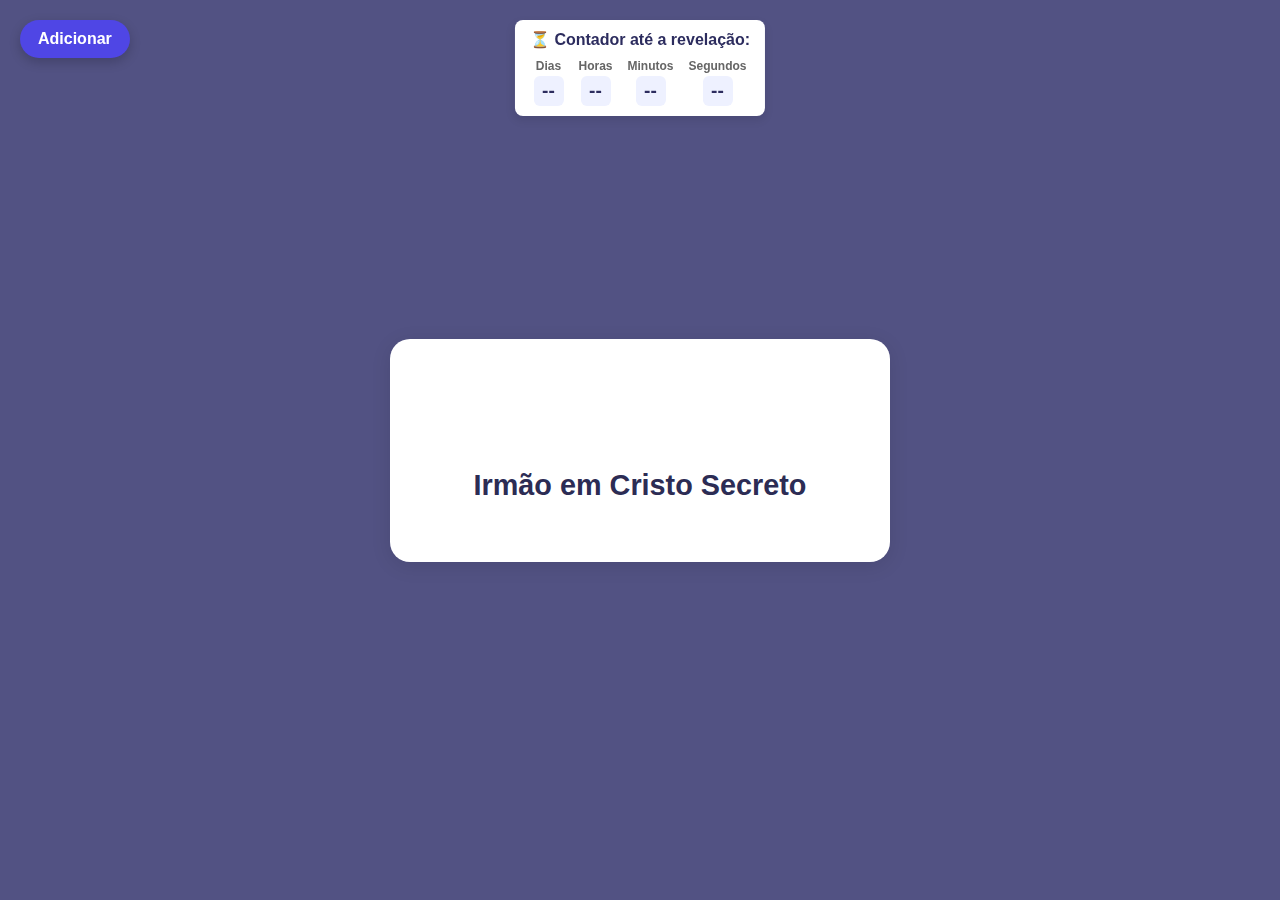
<file: index.html>
<!DOCTYPE html>
<html lang="pt-BR">
<head>
    <meta charset="UTF-8" />
    <title>RevealIt - Mensagens</title>
    <meta name="viewport" content="width=device-width, initial-scale=1.0">
    <link rel="stylesheet" href="style.css" />
    <script defer src="script.js"></script>
</head>
<body>
    <!-- Contador fixo no topo -->

  
    <!-- Botão de Adicionar -->
    <a href="form.html" class="add-button">Adicionar</a>

    <!-- Fundo com onda -->
    <div class="waves-background">
        <svg class="wave" viewBox="0 0 1440 320">
            <path fill="#bfcaff" fill-opacity="1"
                d="M0,160L60,149.3C120,139,240,117,360,128C480,139,600,181,720,181.3C840,181,960,139,1080,138.7C1200,139,1320,181,1380,202.7L1440,224L1440,0L1380,0C1320,0,1200,0,1080,0C960,0,840,0,720,0C600,0,480,0,360,0C240,0,120,0,60,0L0,0Z">
            </path>
        </svg>
    </div>

    <!-- Conteúdo principal -->
    <div class="container">
        <!-- Contador até a revelação -->
<div id="countdown" class="countdown-box">
    <h2>⏳ Contador até a revelação:</h2>
    <div class="timer">
      <div class="time-segment">
        <span class="label">Dias</span>
        <span id="days" class="value">--</span>
      </div>
      <div class="time-segment">
        <span class="label">Horas</span>
        <span id="hours" class="value">--</span>
      </div>
      <div class="time-segment">
        <span class="label">Minutos</span>
        <span id="minutes" class="value">--</span>
      </div>
      <div class="time-segment">
        <span class="label">Segundos</span>
        <span id="seconds" class="value">--</span>
      </div>
    </div>
  </div>
  <br><br><br><br><br>
        <h1>Irmão em Cristo Secreto</h1>
        <div id="messages" class="messages-container"></div>
    </div>
</body>
</html>
</file>
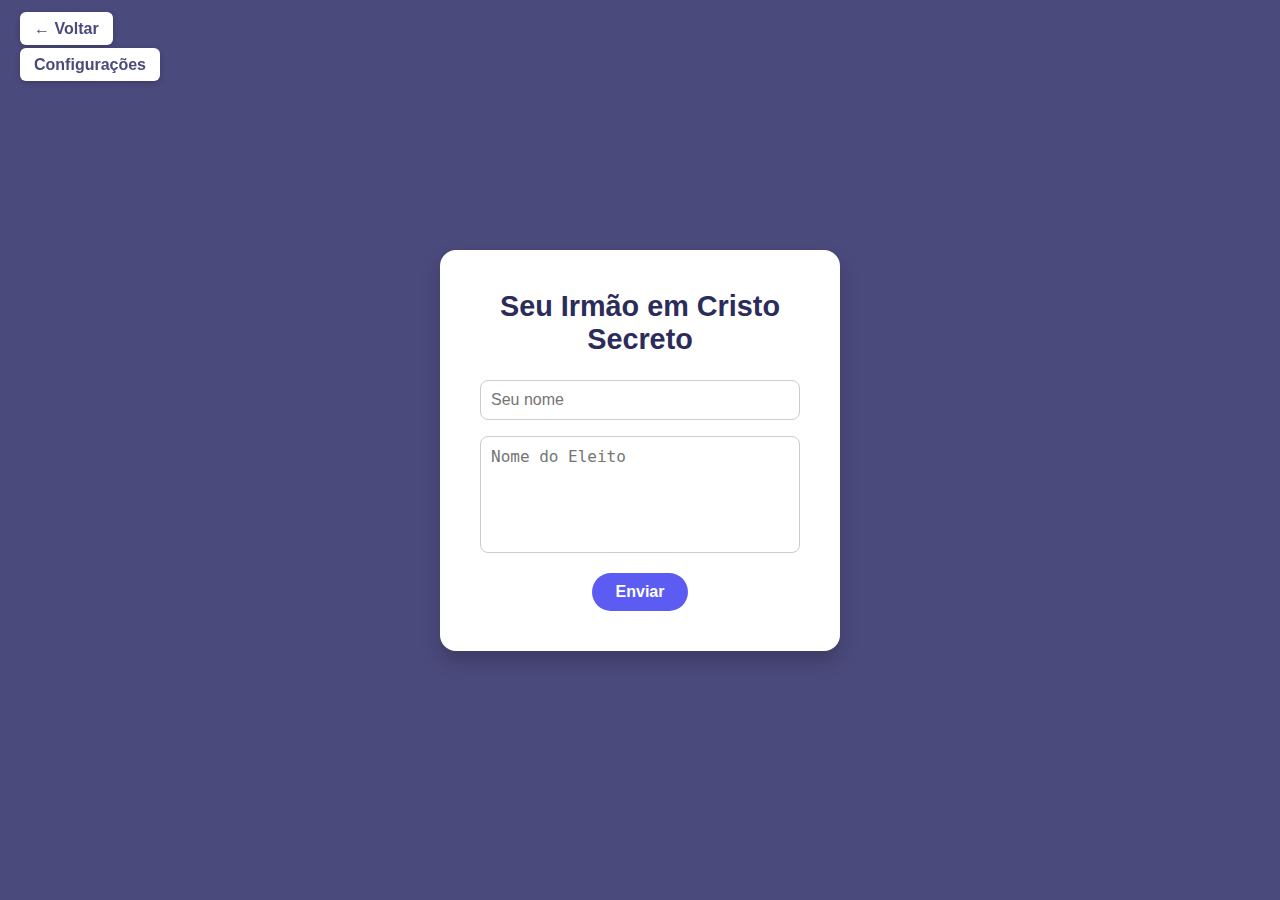
<file: form.html>
<!DOCTYPE html>
<html lang="pt-BR">
<head>
  <meta charset="UTF-8" />
  <title>RevealIt - Deixe sua mensagem</title>
  <meta name="viewport" content="width=device-width, initial-scale=1.0">
  <link rel="stylesheet" href="style.css" />
  <style>
    body {
      margin: 0;
      padding: 0;
      font-family: "Segoe UI", Tahoma, Geneva, Verdana, sans-serif;
      background-color: #4b4a7c;
      display: flex;
      justify-content: center;
      align-items: center;
      height: 100vh;
    }

    .fixed-top-left {
      position: fixed;
      top: 20px;
      left: 20px;
      z-index: 1000;
    }

    .fixed-top-left a {
      text-decoration: none;
      background-color: #fff;
      color: #4b4a7c;
      padding: 8px 14px;
      border-radius: 6px;
      font-weight: bold;
      box-shadow: 0 2px 6px rgba(0,0,0,0.2);
      transition: background 0.2s ease;
    }

    .fixed-top-left a:hover {
      background-color: #e4e4ff;
    }

    .form-card {
      background: white;
      padding: 2.5rem;
      border-radius: 16px;
      box-shadow: 0 10px 20px rgba(0,0,0,0.2);
      text-align: center;
      width: 90%;
      max-width: 400px;
    }

    .form-card h1 {
      margin-bottom: 1.5rem;
      color: #2c2c5a;
    }

    .form-card input,
    .form-card textarea {
      width: 100%;
      padding: 10px;
      margin-bottom: 1rem;
      border: 1px solid #ccc;
      border-radius: 8px;
      font-size: 1rem;
      resize: none;
    }

    .form-card button {
      background-color: #5c5cf3;
      color: white;
      border: none;
      padding: 10px 24px;
      font-size: 1rem;
      font-weight: bold;
      border-radius: 999px;
      cursor: pointer;
      transition: background 0.3s ease;
    }

    .form-card button:hover {
      background-color: #4a4ad1;
    }

    .info {
      margin-top: 1.2rem;
      font-size: 0.9rem;
      color: #444;
    }
  </style>
</head>
<body>
  <!-- Botão fixo -->
  <div class="fixed-top-left">
    <a href="index.html">← Voltar</a>
    <br>
    <br>
    <a href="settings.html">Configurações</a>
  </div>

  <!-- Card do formulário -->
  <div class="form-card">
    <h1>Seu Irmão em Cristo Secreto</h1>
    <form id="message-form">
      <input type="text" id="name" placeholder="Seu nome" name="name" required maxlength="15"/>
      <textarea id="message" placeholder="Nome do Eleito" name="message" rows="5" required maxlength="15"></textarea>
      <button type="submit">Enviar</button>
    </form>
  </div>

  <script>
    const apiUrl = "https://revealit.onrender.com/messages";
  
  document.addEventListener("DOMContentLoaded", () => {
    const form = document.getElementById("message-form");
    const button = form.querySelector("button");

    form.addEventListener("submit", async (e) => {
      e.preventDefault();

      // Desabilita o botão para evitar múltiplos envios
      button.disabled = true;
      button.textContent = "Enviando...";

      const name = document.getElementById("name").value;
      const message = document.getElementById("message").value;

      try {
        await fetch(apiUrl, {
          method: "POST",
          headers: { "Content-Type": "application/json" },
          body: JSON.stringify({ name, message })
        });

        window.location.href = "index.html";
      } catch (error) {
        alert("Erro ao enviar mensagem. Tente novamente.");
        button.disabled = false;
        button.textContent = "Enviar";
      }
    });
  });  </script>
</body>
</html>
</file>
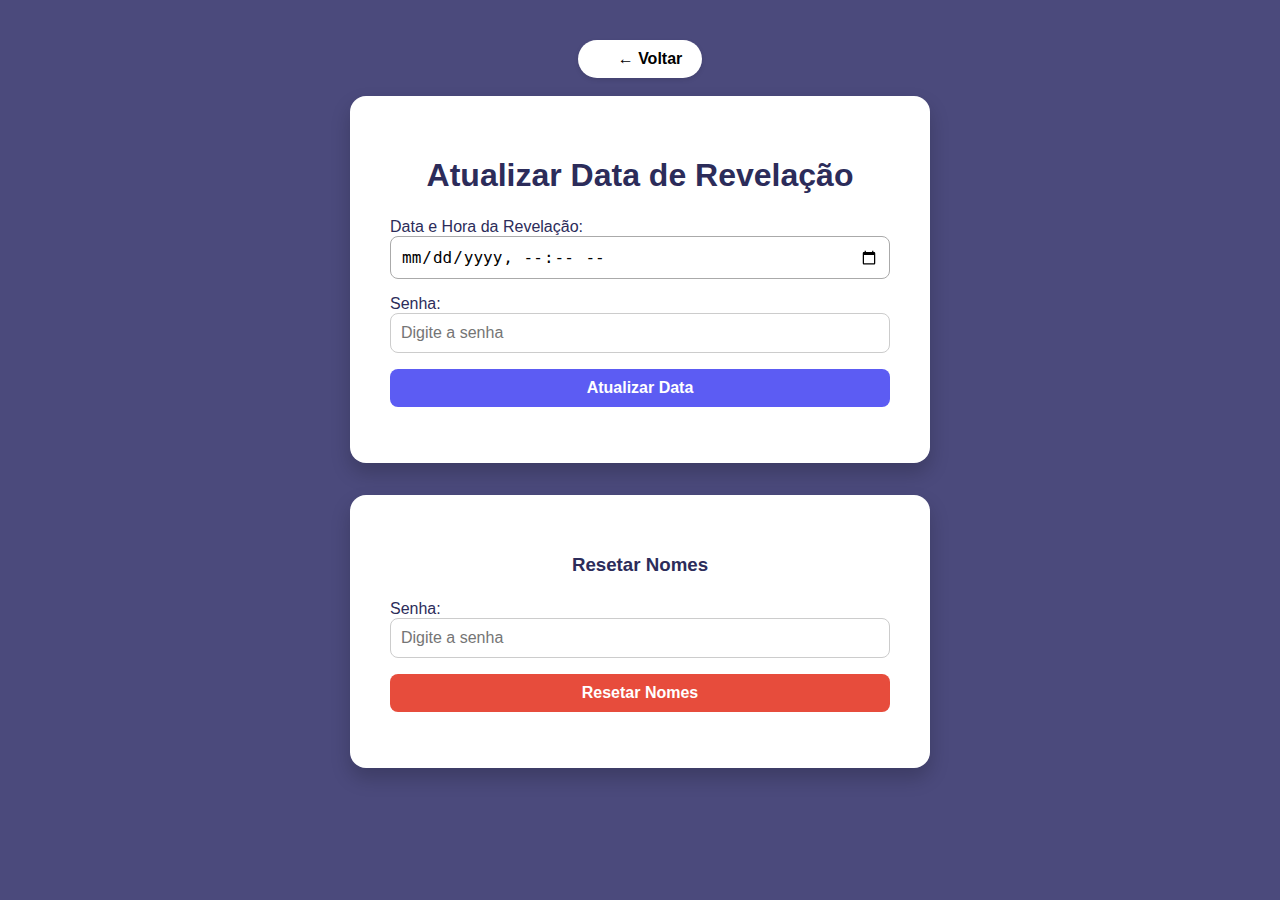
<file: settings.html>
<!DOCTYPE html>
<html lang="pt-BR">
<head>
  <meta charset="UTF-8" />
  <title>RevealIt - Settings</title>
  <meta name="viewport" content="width=device-width, initial-scale=1.0">
  <style>
    body {
      font-family: "Segoe UI", Tahoma, Geneva, Verdana, sans-serif;
      background-color: #4b4a7c;
      display: flex;
      flex-direction: column;
      align-items: center;
      padding: 2rem;
      color: #2c2c5a;
    }
    
    .link-back {
      margin-bottom: 1rem;
      text-decoration: none;
      font-size: 1rem;
      color: #5c5cf3;
      align-self: flex-start;
      margin-left: 20px;
    }
    
    .container {
      background: white;
      padding: 2.5rem;
      border-radius: 16px;
      box-shadow: 0 10px 20px rgba(0, 0, 0, 0.2);
      width: 90%;
      max-width: 500px;
      margin-bottom: 2rem;
    }
    
    h1, h3 {
      text-align: center;
      margin-bottom: 1.5rem;
    }
    
    form {
      display: flex;
      flex-direction: column;
    }
    
    form input, form button {
      padding: 10px;
      margin-bottom: 1rem;
      border: 1px solid #ccc;
      border-radius: 8px;
      font-size: 1rem;
    }
    
    form input[type="datetime-local"] {
      border: 1px solid #aaa;
    }
    
    form button {
      background-color: #5c5cf3;
      color: white;
      border: none;
      cursor: pointer;
      transition: background 0.3s ease;
      font-weight: bold;
    }
    
    form button:hover {
      background-color: #4a4ad1;
    }
    
    /* Botão para resetar nomes em vermelho */
    .reset-button {
      background-color: #e74c3c;
    }
    
    .reset-button:hover {
      background-color: #c0392b;
    }
  </style>
</head>
<body>
  <!-- Link para voltar à página inicial -->
  <div style="display: inline-block; background-color: white; color: black; padding: 10px 20px; border-radius: 25px; box-shadow: 0 2px 5px rgba(0,0,0,0.1); font-family: sans-serif; font-weight: bold;">
    <a class="link-back" href="index.html" style="text-decoration: none; color: inherit;">← Voltar</a>
  </div>
<br>  
  
  <!-- Formulário para Atualizar Data de Revelação -->
  <div class="container">
    <h1>Atualizar Data de Revelação</h1>
    <form id="update-date-form">
      <label for="localDateTime">Data e Hora da Revelação:</label>
      <!-- Usando input datetime-local para facilitar a seleção da data/hora -->
      <input type="datetime-local" id="localDateTime" name="localDateTime" required>
      
      <label for="password-date">Senha:</label>
      <input type="password" id="password-date" name="password" required placeholder="Digite a senha">
      
      <button type="submit">Atualizar Data</button>
    </form>
  </div>
  
  <!-- Formulário para Resetar Nomes -->
  <div class="container">
    <h3>Resetar Nomes</h3>
    <form id="reset-names-form">
      <label for="reset-password">Senha:</label>
      <input type="password" id="reset-password" name="password" required placeholder="Digite a senha">
      
      <button type="submit" class="reset-button">Resetar Nomes</button>
    </form>
  </div>
  
  <script>
    // Endpoints dos serviços
    const updateDateUrl = "https://revealit.onrender.com/date";
    const resetNamesUrl  = "https://revealit.onrender.com/messages/danger";
    
    // Atualiza a data de revelação (POST /date)
    document.getElementById("update-date-form").addEventListener("submit", async (e) => {
      e.preventDefault();
      
      const localDateTimeInput = document.getElementById("localDateTime").value;
      const passwordInput = document.getElementById("password-date").value;
      
      const payload = {
        localDateTime: localDateTimeInput,  // Exemplo: "2025-04-15T15:31:05"
        password: passwordInput
      };
      
      try {
        const res = await fetch(updateDateUrl, {
          method: "POST",
          headers: { "Content-Type": "application/json" },
          body: JSON.stringify(payload)
        });
        
        if (res.ok) {
          alert("Data de revelação atualizada com sucesso!");
        } else {
          alert("Erro ao atualizar a data. Verifique a senha e tente novamente.");
        }
      } catch (error) {
        console.error("Erro ao atualizar data:", error);
        alert("Erro na requisição para atualizar a data.");
      }
    });
    
    // Reseta os nomes (DELETE /messages/danger)
    document.getElementById("reset-names-form").addEventListener("submit", async (e) => {
      e.preventDefault();
      
      const password = document.getElementById("reset-password").value;
      const payload = { password };
      
      try {
        const res = await fetch(resetNamesUrl, {
          method: "DELETE",
          headers: { "Content-Type": "application/json" },
          body: JSON.stringify(payload)
        });
        
        if (res.ok) {
          alert("Reset realizado com sucesso!");
        } else {
          alert("Erro ao resetar nomes. Verifique a senha e tente novamente.");
        }
        e.target.reset();
      } catch (error) {
        console.error("Erro ao resetar nomes:", error);
        alert("Erro ao enviar a requisição para resetar os nomes.");
      }
    });
  </script>
</body>
</html>
</file>
<file: style.css>
/* Reset e box-sizing */
*,
*::before,
*::after {
  box-sizing: border-box;
  margin: 0;
  padding: 0;
}

/* Fundo geral */
body {
  font-family: 'Segoe UI', sans-serif;
  background-color: #525283;
  height: 100vh;
  overflow: hidden;
  display: flex;
  justify-content: center;
  align-items: center;
}

/* Animação circular lateral com mais intensidade */
@keyframes floatInCircle {
  0%   { transform: translate(0px, 0px); }
  25%  { transform: translate(20px, -20px); }
  50%  { transform: translate(40px, 0px); }
  75%  { transform: translate(20px, 20px); }
  100% { transform: translate(0px, 0px); }
}

/* Container principal (div branca) com responsividade e scroll interno */
.container {
  background-color: #ffffff;
  padding: 40px;
  border-radius: 20px;
  box-shadow: 0 4px 20px rgba(0, 0, 0, 0.1);
  animation: floatInCircle 10s ease-in-out infinite;
  text-align: center;
  transition: transform 0.2s;
  max-width: 90%;      /* Não ultrapassa a borda em telas menores */
  width: 500px;        /* Largura ideal para telas maiores */
  max-height: 80vh;    /* Limita a altura para não ultrapassar a viewport */
  overflow: hidden;    /* Oculta overflow externo */
  display: flex;
  flex-direction: column;
}

/* Título */
h1 {
  font-size: 1.8rem;
  color: #2c2c54;
  margin-bottom: 20px;
}

/* Container de mensagens com scroll interno */
.messages-container {
  display: flex;
  flex-wrap: wrap;
  gap: 16px;
  justify-content: center;
  overflow-y: auto;
  padding-right: 8px;
  /* Defina uma altura máxima para permitir scroll interno */
  max-height: calc(80vh - 120px); /* Ajuste conforme a altura do container e outros elementos */
}

/* Scrollbar personalizada para Webkit */
.messages-container::-webkit-scrollbar {
  width: 8px;
}

.messages-container::-webkit-scrollbar-track {
  background: #f1f1f1;
  border-radius: 10px;
}

.messages-container::-webkit-scrollbar-thumb {
  background: #4f46e5;
  border-radius: 10px;
}

/* Balões de mensagem */
.bubble {
  background-color: #dcdcff;
  border-radius: 12px;
  padding: 12px 20px;
  box-shadow: 0 2px 6px rgba(0, 0, 0, 0.1);
  font-size: 0.9rem;
  max-width: 200px;
  word-wrap: break-word;
}

/* Botão fixo no canto superior esquerdo */
.add-button {
  position: fixed;
  top: 20px;
  left: 20px;
  padding: 10px 18px;
  background-color: #4f46e5;
  color: white;
  border: none;
  border-radius: 25px;
  text-decoration: none;
  font-weight: bold;
  box-shadow: 0 4px 12px rgba(0, 0, 0, 0.2);
  transition: all 0.3s ease;
  z-index: 1000;
}

.add-button:hover {
  background-color: #6366f1;
  transform: scale(1.05);
}

/* Estilo do formulário sem afetar o body */
.form-container {
  background-color: white;
  padding: 30px;
  border-radius: 20px;
  box-shadow: 0 8px 30px rgba(0, 0, 0, 0.2);
  max-width: 400px;
  margin: 100px auto;
  text-align: center;
}

.form-container h1 {
  color: #2c2c54;
  margin-bottom: 20px;
}

.form-container input,
.form-container textarea {
  width: 100%;
  padding: 12px;
  margin-bottom: 15px;
  border: 1px solid #ccc;
  border-radius: 8px;
  font-size: 16px;
  box-sizing: border-box;
}

.form-container textarea {
  height: 100px;
  resize: none;
}

.form-container button {
  background-color: #4f46e5;
  color: white;
  border: none;
  padding: 12px 20px;
  font-size: 16px;
  font-weight: bold;
  border-radius: 25px;
  cursor: pointer;
  transition: background-color 0.3s ease;
}

.form-container button:hover {
  background-color: #6366f1;
}

.form-container .info {
  font-size: 14px;
  color: #555;
}

/* Media Query para telas menores */
@media (max-width: 600px) {
  .container {
    width: 90%;
    padding: 20px;
    max-height: 90vh;
  }
  
  .messages-container {
    max-height: calc(90vh - 100px);
  }
  
  h1 {
    font-size: 1.5rem;
  }
}


.countdown-box {
  transform: scale(0.3); /* Reduz ainda mais o tamanho */
  text-align: center;
  background-color: #fff;
  padding: 10px 15px; /* Menor padding */
  border-radius: 8px; /* Bordas mais finas */
  margin: 10px auto; /* Menor margem */
  max-width: 400px; /* Largura ainda menor */
  box-shadow: 0 4px 10px rgba(0, 0, 0, 0.1); /* Sombra bem sutil */
  font-family: 'Segoe UI', sans-serif;
  position: fixed;
  top: 10px;
  left: 50%;
  transform: translateX(-50%);
  z-index: 1000;
}

.countdown-box h2 {
  margin-bottom: 10px; /* Menor margem */
  font-size: 1rem; /* Fonte menor */
  color: #2c2c5e;
}

.timer {
  display: flex;
  justify-content: center;
  gap: 15px; /* Espaçamento reduzido */
}

.time-segment {
  display: flex;
  flex-direction: column;
  align-items: center;
}

.label {
  font-weight: bold;
  font-size: 0.75rem; /* Fonte bem pequena */
  color: #666;
  margin-bottom: 3px; /* Menor margem */
}

.value {
  font-size: 1.2rem; /* Fonte bem pequena */
  font-weight: bold;
  color: #2c2c5e;
  background: #eef1ff;
  padding: 4px 8px; /* Menor padding */
  border-radius: 6px; /* Bordas mais finas */
  min-width: 30px; /* Menor largura mínima */
}
</file>
